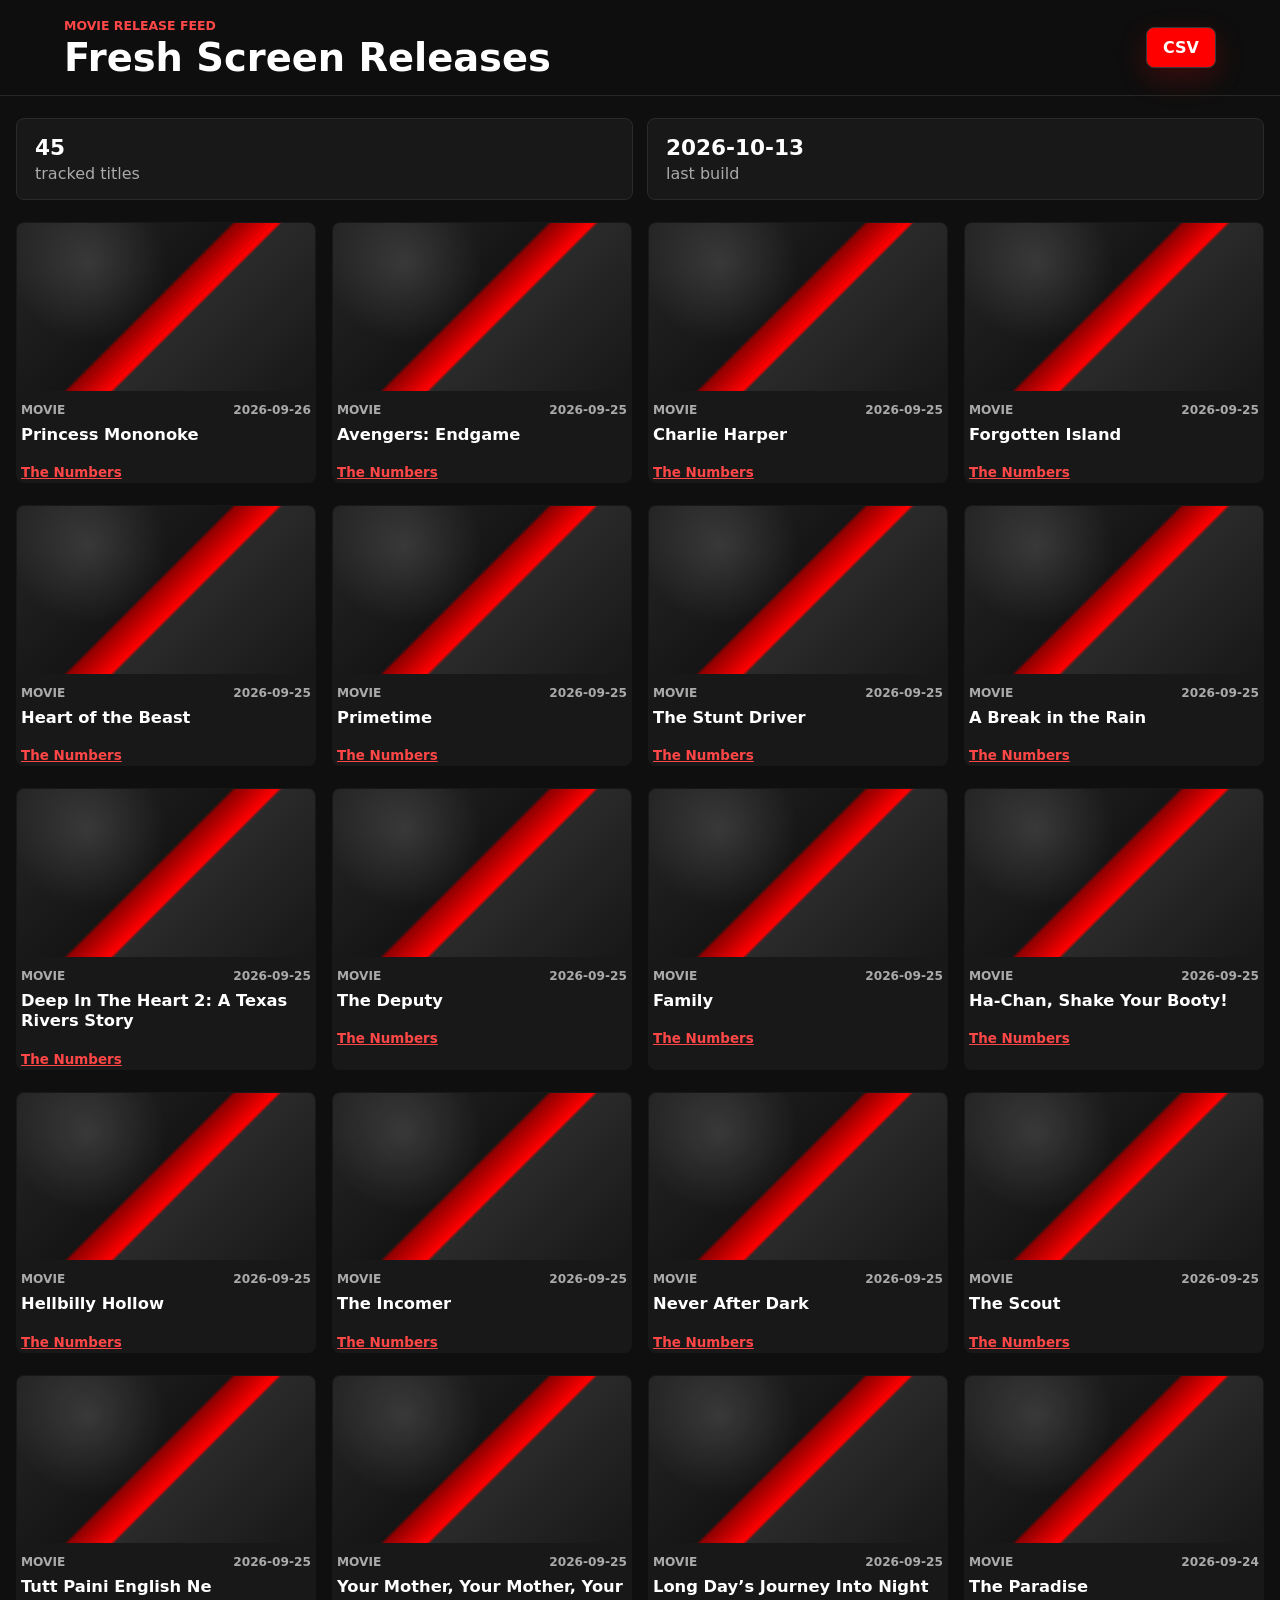
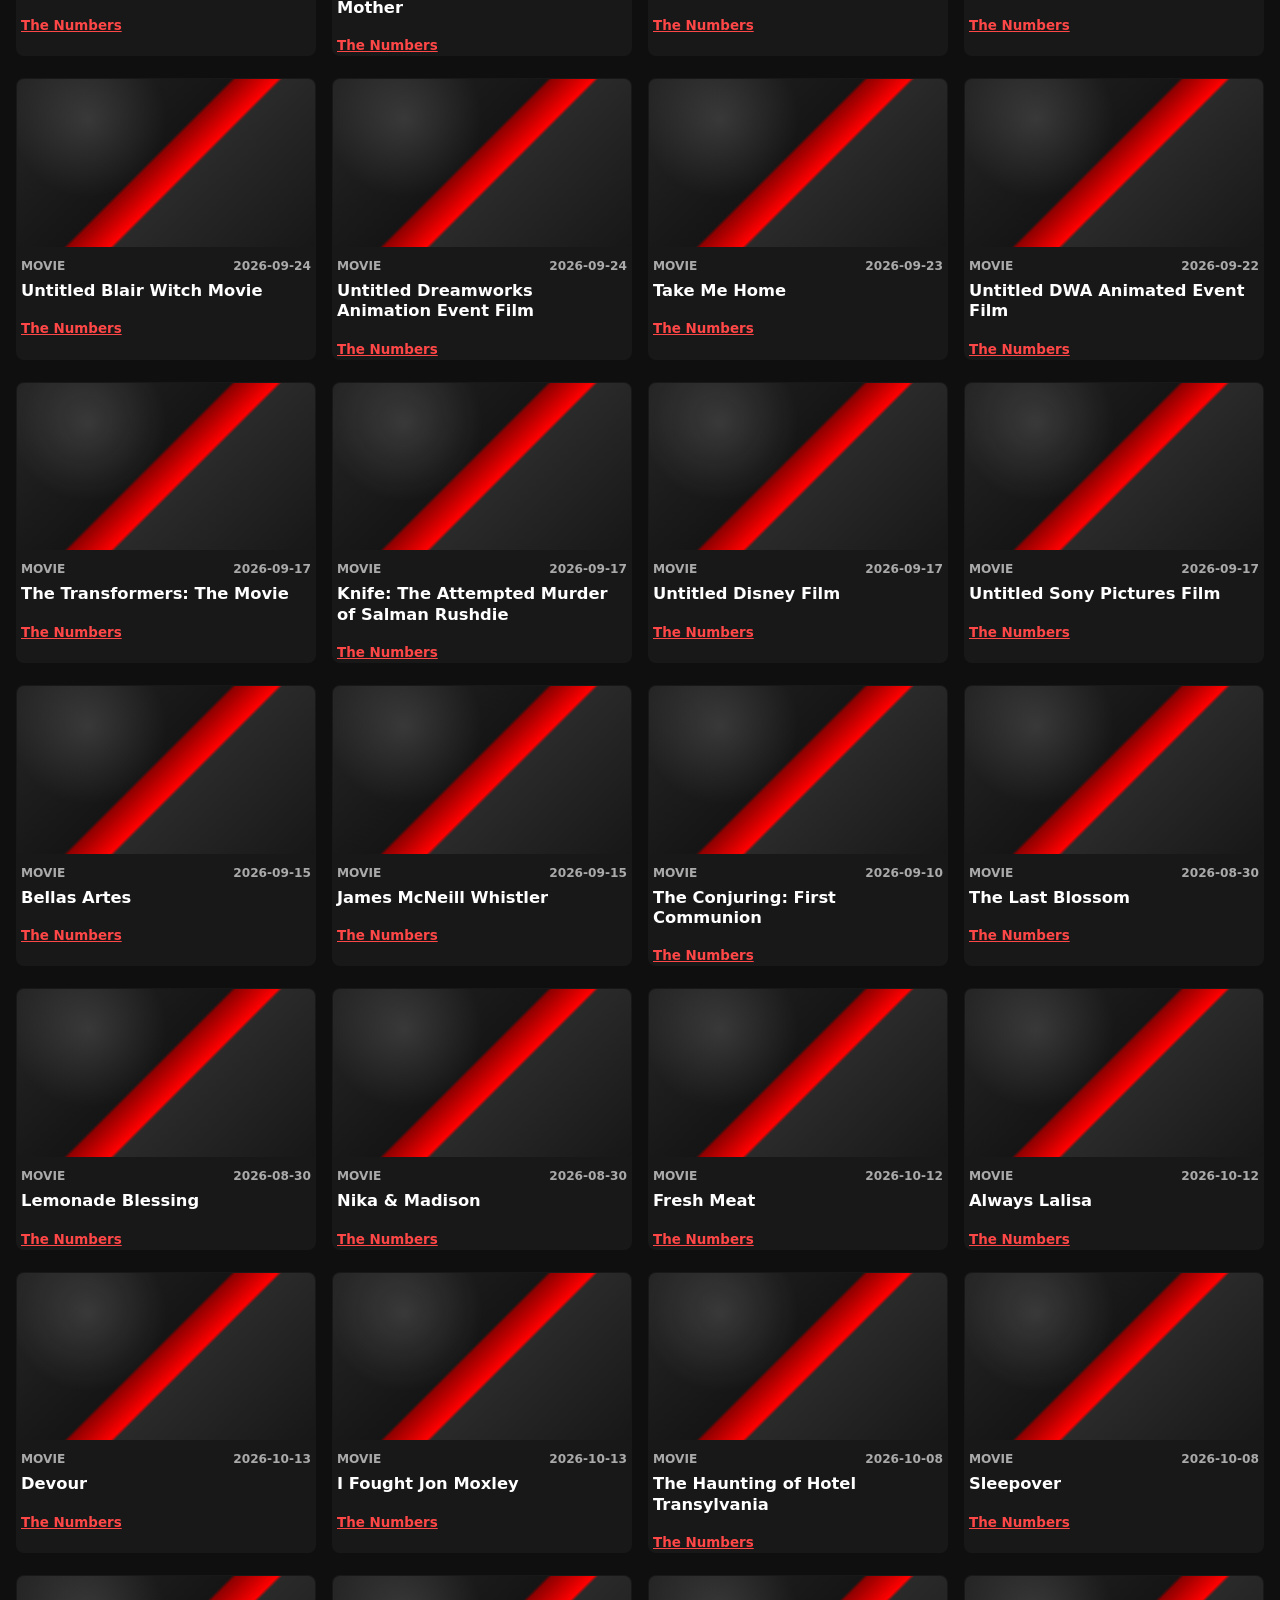
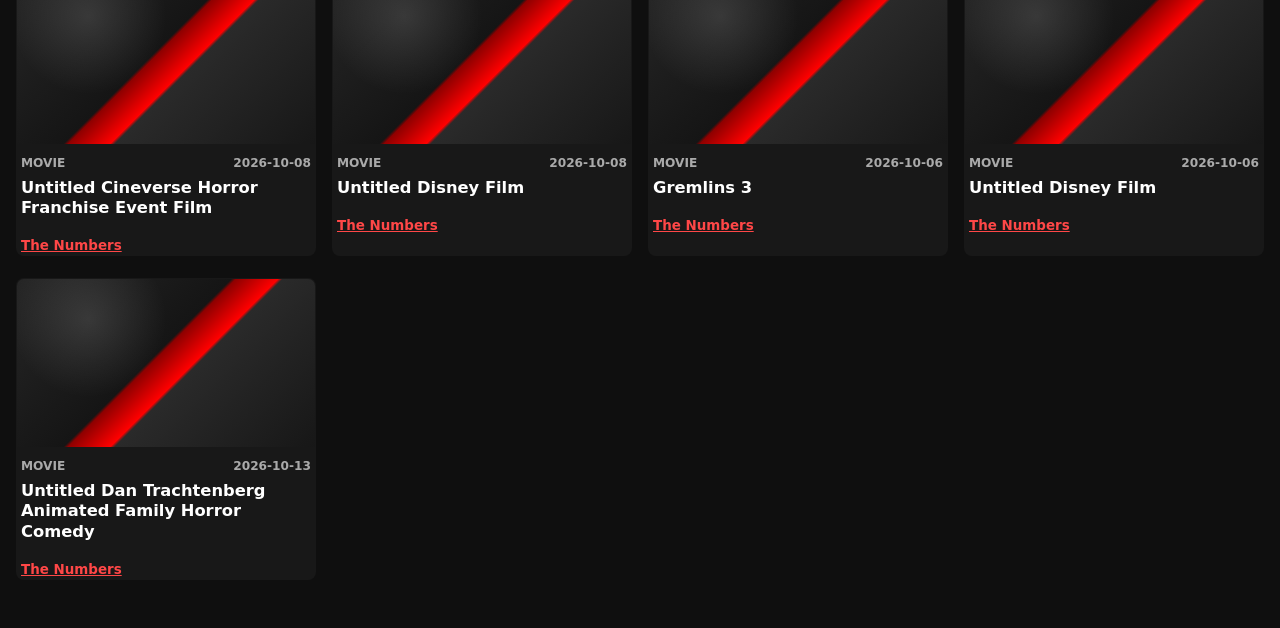
<file: index.html>
<!doctype html>
<html lang="en">
<head>
  <meta charset="utf-8">
  <meta name="viewport" content="width=device-width, initial-scale=1">
  <meta http-equiv="refresh" content="0; url=docs/">
  <title>Fresh Screen Releases</title>
  <link rel="canonical" href="docs/">
</head>
<body>
  <p><a href="docs/">Open Fresh Screen Releases</a></p>
</body>
</html>
</file>
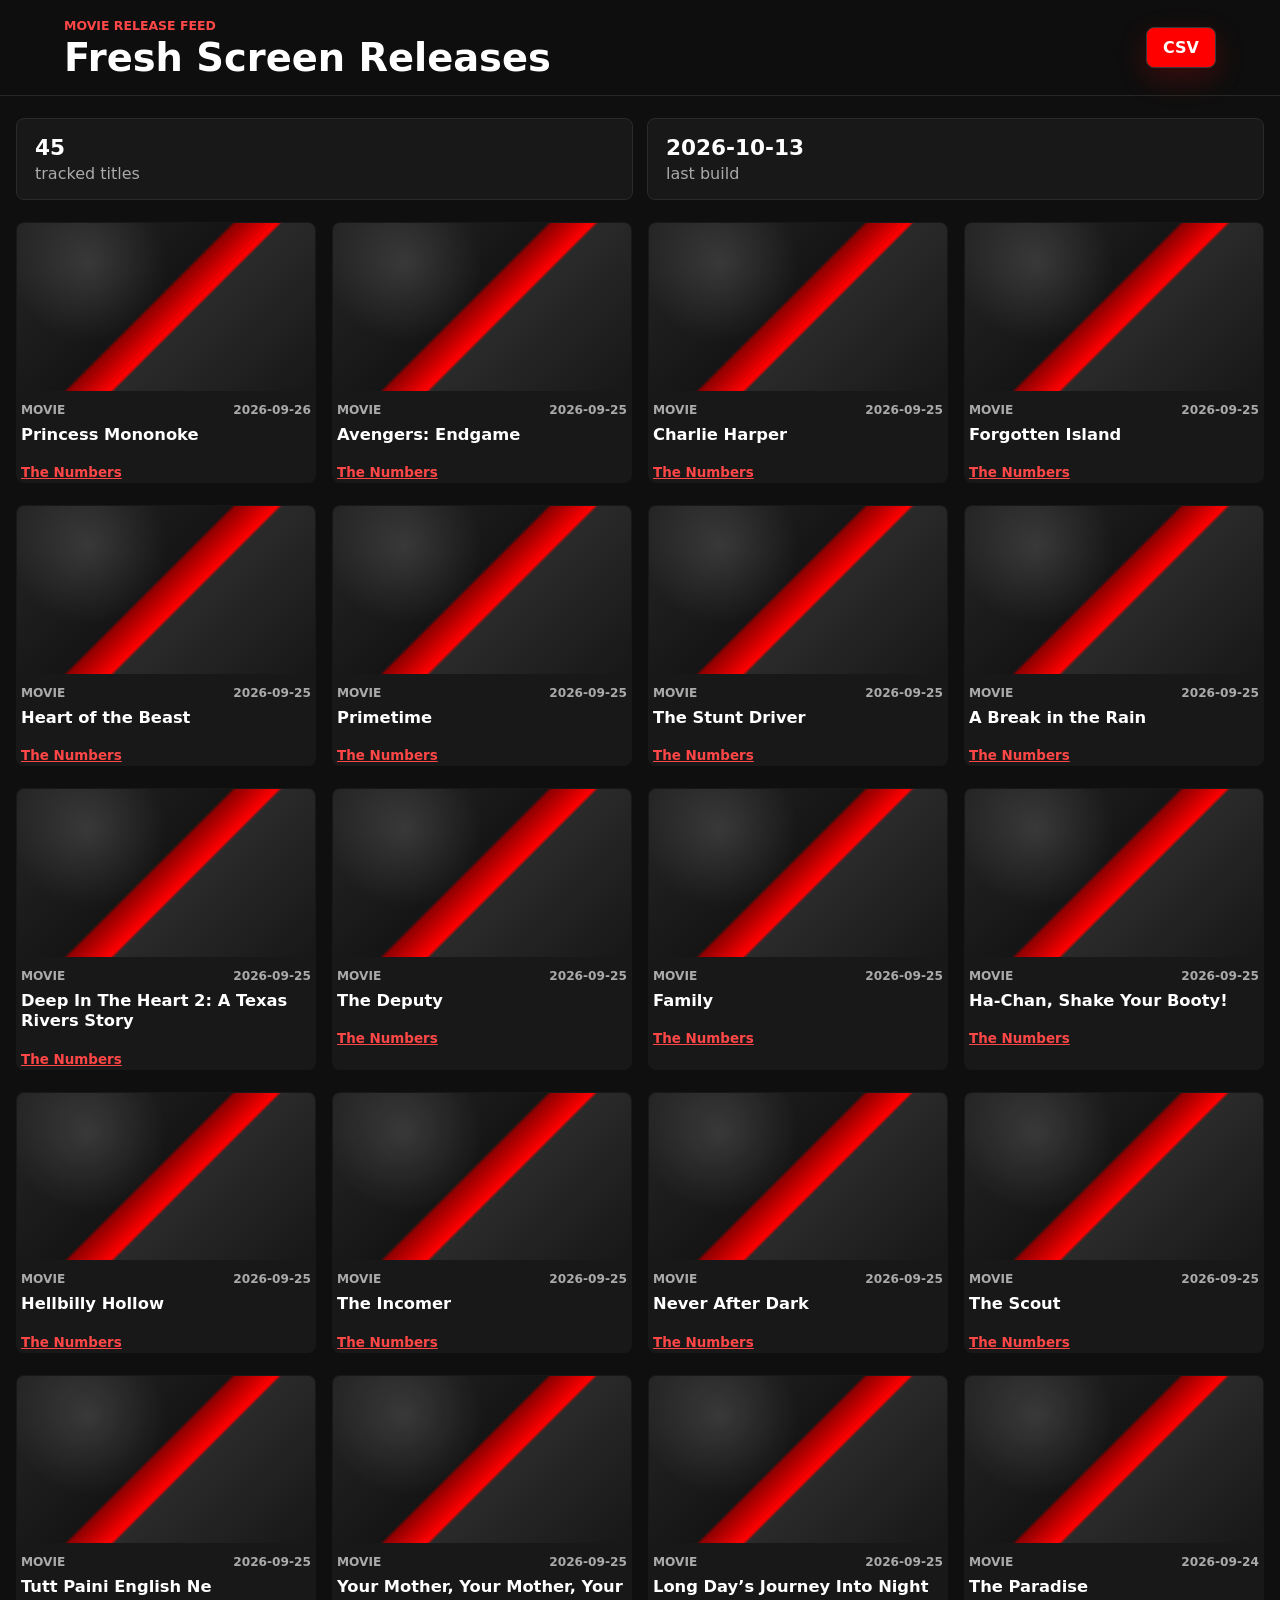
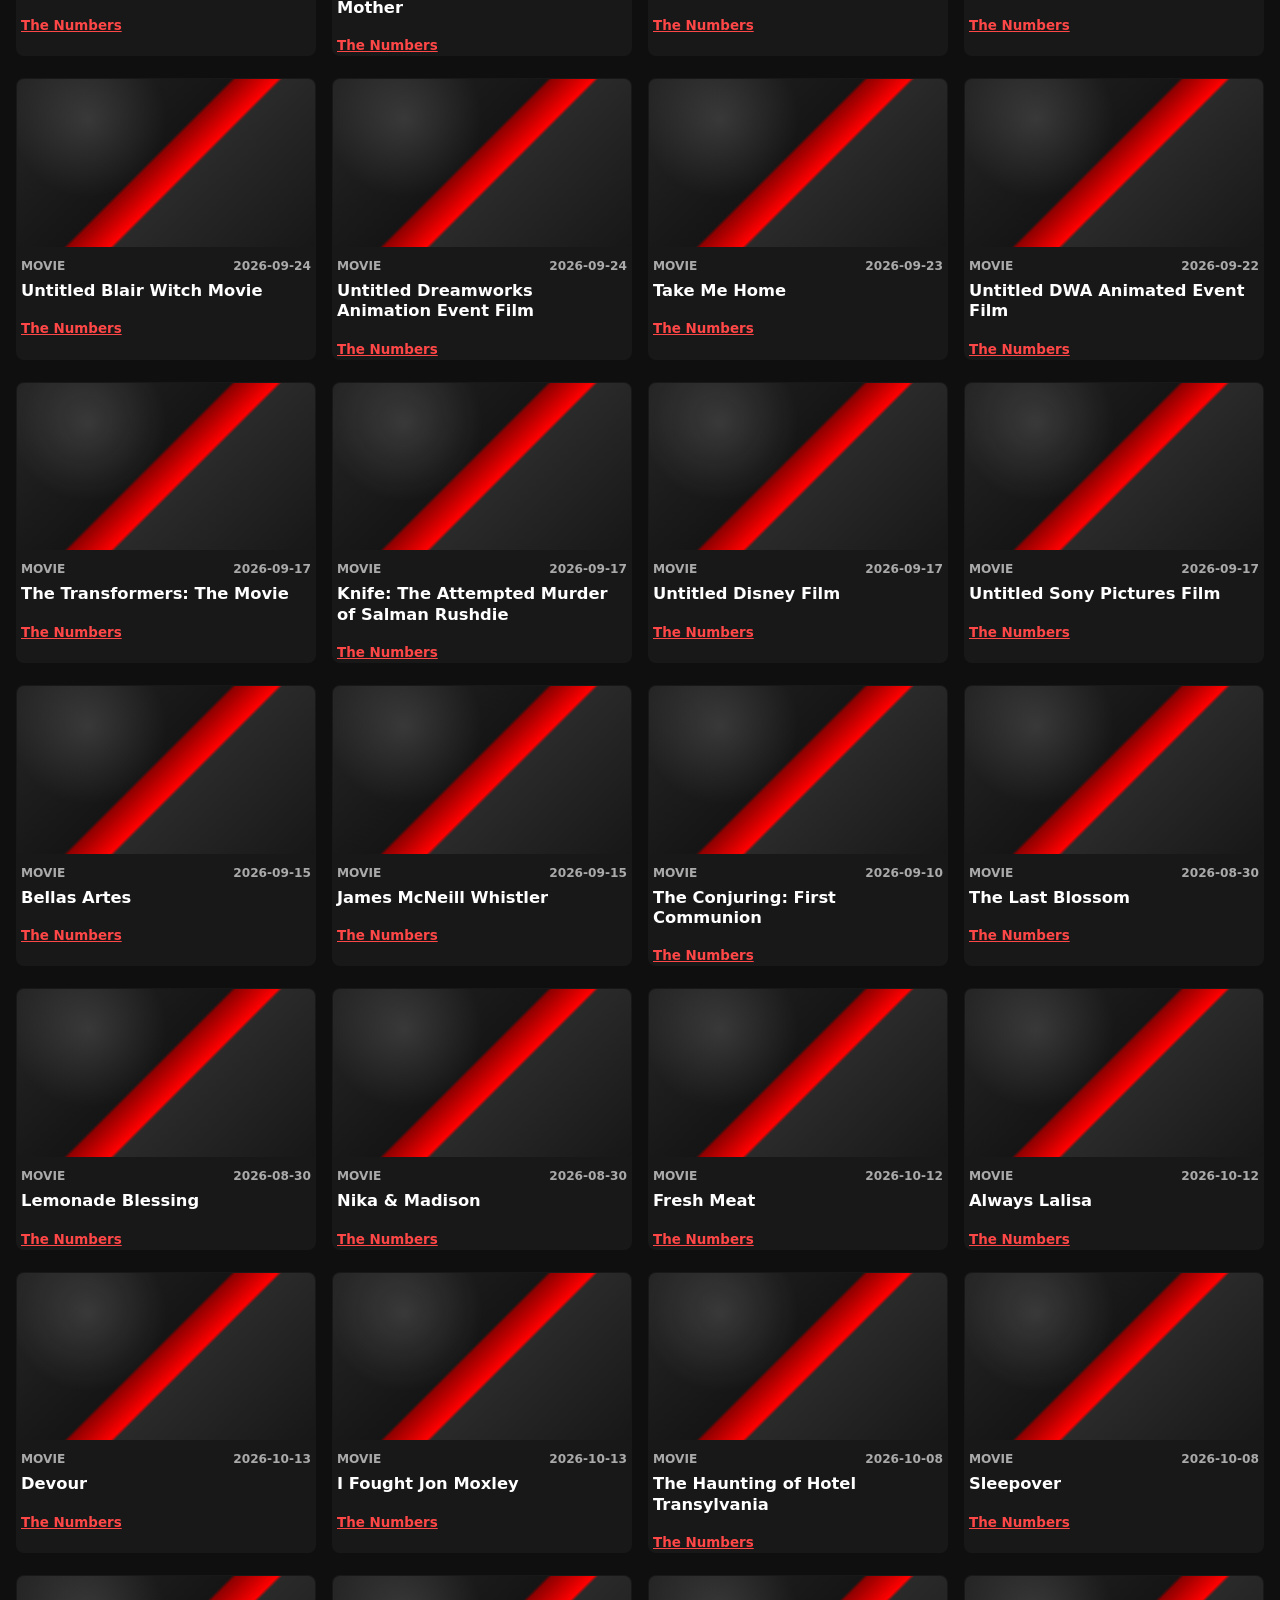
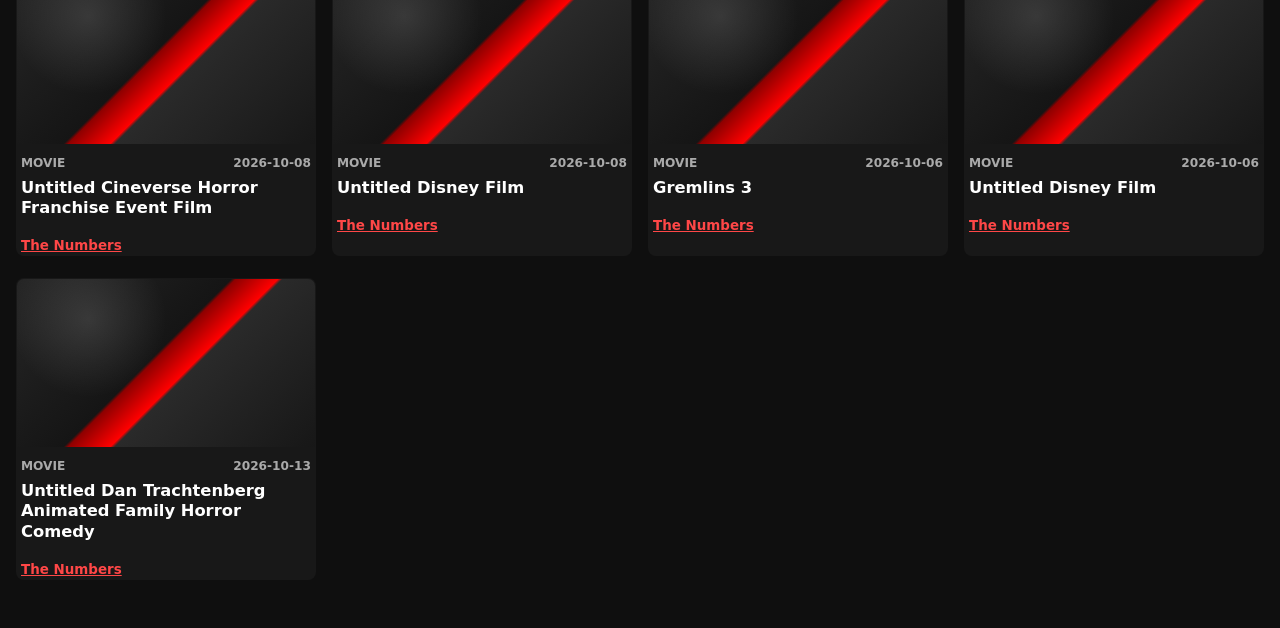
<file: docs/index.html>
<!doctype html>
<html lang="en">
<head>
  <meta charset="utf-8">
  <meta name="viewport" content="width=device-width, initial-scale=1">
  <title>Fresh Screen Releases</title>
  <link rel="stylesheet" href="style.css">
</head>
<body>
  <header class="topbar">
    <div>
      <p class="eyebrow">Movie release feed</p>
      <h1>Fresh Screen Releases</h1>
    </div>
    <a class="csv-link" href="data/releases.csv">CSV</a>
  </header>
  <main>
    <section class="stats" aria-label="Feed stats">
      <div><strong>45</strong><span>tracked titles</span></div>
      <div><strong>2026-10-13</strong><span>last build</span></div>
    </section>
    <section class="grid" aria-label="Movies">
      <article class="release-card">
  <div class="poster"><div class="poster-fallback"></div></div>
  <div class="release-copy">
    <div class="meta"><span>Movie</span><time datetime="2026-09-26">2026-09-26</time></div>
    <h2>Princess Mononoke</h2>
    <p></p>
    <footer><a href="https://www.the-numbers.com/movie/Princess-Mononoke-(1997-Japan)" target="_blank" rel="noopener">The Numbers</a></footer>
  </div>
</article>
<article class="release-card">
  <div class="poster"><div class="poster-fallback"></div></div>
  <div class="release-copy">
    <div class="meta"><span>Movie</span><time datetime="2026-09-25">2026-09-25</time></div>
    <h2>Avengers: Endgame</h2>
    <p></p>
    <footer><a href="https://www.the-numbers.com/movie/Avengers-Endgame-(2019)" target="_blank" rel="noopener">The Numbers</a></footer>
  </div>
</article>
<article class="release-card">
  <div class="poster"><div class="poster-fallback"></div></div>
  <div class="release-copy">
    <div class="meta"><span>Movie</span><time datetime="2026-09-25">2026-09-25</time></div>
    <h2>Charlie Harper</h2>
    <p></p>
    <footer><a href="https://www.the-numbers.com/movie/Charlie-Harper-(2026)" target="_blank" rel="noopener">The Numbers</a></footer>
  </div>
</article>
<article class="release-card">
  <div class="poster"><div class="poster-fallback"></div></div>
  <div class="release-copy">
    <div class="meta"><span>Movie</span><time datetime="2026-09-25">2026-09-25</time></div>
    <h2>Forgotten Island</h2>
    <p></p>
    <footer><a href="https://www.the-numbers.com/movie/Forgotten-Island-(2026)" target="_blank" rel="noopener">The Numbers</a></footer>
  </div>
</article>
<article class="release-card">
  <div class="poster"><div class="poster-fallback"></div></div>
  <div class="release-copy">
    <div class="meta"><span>Movie</span><time datetime="2026-09-25">2026-09-25</time></div>
    <h2>Heart of the Beast</h2>
    <p></p>
    <footer><a href="https://www.the-numbers.com/movie/Heart-of-the-Beast-(2026)" target="_blank" rel="noopener">The Numbers</a></footer>
  </div>
</article>
<article class="release-card">
  <div class="poster"><div class="poster-fallback"></div></div>
  <div class="release-copy">
    <div class="meta"><span>Movie</span><time datetime="2026-09-25">2026-09-25</time></div>
    <h2>Primetime</h2>
    <p></p>
    <footer><a href="https://www.the-numbers.com/movie/Primetime-(2026)" target="_blank" rel="noopener">The Numbers</a></footer>
  </div>
</article>
<article class="release-card">
  <div class="poster"><div class="poster-fallback"></div></div>
  <div class="release-copy">
    <div class="meta"><span>Movie</span><time datetime="2026-09-25">2026-09-25</time></div>
    <h2>The Stunt Driver</h2>
    <p></p>
    <footer><a href="https://www.the-numbers.com/movie/Stunt-Driver-The-(2026)" target="_blank" rel="noopener">The Numbers</a></footer>
  </div>
</article>
<article class="release-card">
  <div class="poster"><div class="poster-fallback"></div></div>
  <div class="release-copy">
    <div class="meta"><span>Movie</span><time datetime="2026-09-25">2026-09-25</time></div>
    <h2>A Break in the Rain</h2>
    <p></p>
    <footer><a href="https://www.the-numbers.com/movie/Break-in-the-Rain-A-(2026)" target="_blank" rel="noopener">The Numbers</a></footer>
  </div>
</article>
<article class="release-card">
  <div class="poster"><div class="poster-fallback"></div></div>
  <div class="release-copy">
    <div class="meta"><span>Movie</span><time datetime="2026-09-25">2026-09-25</time></div>
    <h2>Deep In The Heart 2: A Texas Rivers Story</h2>
    <p></p>
    <footer><a href="https://www.the-numbers.com/movie/Deep-In-The-Heart-2-A-Texas-Rivers-Story-(2026)" target="_blank" rel="noopener">The Numbers</a></footer>
  </div>
</article>
<article class="release-card">
  <div class="poster"><div class="poster-fallback"></div></div>
  <div class="release-copy">
    <div class="meta"><span>Movie</span><time datetime="2026-09-25">2026-09-25</time></div>
    <h2>The Deputy</h2>
    <p></p>
    <footer><a href="https://www.the-numbers.com/movie/Deputy-The-(2026)" target="_blank" rel="noopener">The Numbers</a></footer>
  </div>
</article>
<article class="release-card">
  <div class="poster"><div class="poster-fallback"></div></div>
  <div class="release-copy">
    <div class="meta"><span>Movie</span><time datetime="2026-09-25">2026-09-25</time></div>
    <h2>Family</h2>
    <p></p>
    <footer><a href="https://www.the-numbers.com/movie/Family-(2026)" target="_blank" rel="noopener">The Numbers</a></footer>
  </div>
</article>
<article class="release-card">
  <div class="poster"><div class="poster-fallback"></div></div>
  <div class="release-copy">
    <div class="meta"><span>Movie</span><time datetime="2026-09-25">2026-09-25</time></div>
    <h2>Ha-Chan, Shake Your Booty!</h2>
    <p></p>
    <footer><a href="https://www.the-numbers.com/movie/Ha-Chan-Shake-Your-Booty-(2026)" target="_blank" rel="noopener">The Numbers</a></footer>
  </div>
</article>
<article class="release-card">
  <div class="poster"><div class="poster-fallback"></div></div>
  <div class="release-copy">
    <div class="meta"><span>Movie</span><time datetime="2026-09-25">2026-09-25</time></div>
    <h2>Hellbilly Hollow</h2>
    <p></p>
    <footer><a href="https://www.the-numbers.com/movie/Hellbilly-Hollow-(2026)" target="_blank" rel="noopener">The Numbers</a></footer>
  </div>
</article>
<article class="release-card">
  <div class="poster"><div class="poster-fallback"></div></div>
  <div class="release-copy">
    <div class="meta"><span>Movie</span><time datetime="2026-09-25">2026-09-25</time></div>
    <h2>The Incomer</h2>
    <p></p>
    <footer><a href="https://www.the-numbers.com/movie/Incomer-The-(2026-United-Kingdom)" target="_blank" rel="noopener">The Numbers</a></footer>
  </div>
</article>
<article class="release-card">
  <div class="poster"><div class="poster-fallback"></div></div>
  <div class="release-copy">
    <div class="meta"><span>Movie</span><time datetime="2026-09-25">2026-09-25</time></div>
    <h2>Never After Dark</h2>
    <p></p>
    <footer><a href="https://www.the-numbers.com/movie/Never-After-Dark-(2026-Japan)" target="_blank" rel="noopener">The Numbers</a></footer>
  </div>
</article>
<article class="release-card">
  <div class="poster"><div class="poster-fallback"></div></div>
  <div class="release-copy">
    <div class="meta"><span>Movie</span><time datetime="2026-09-25">2026-09-25</time></div>
    <h2>The Scout</h2>
    <p></p>
    <footer><a href="https://www.the-numbers.com/movie/Scout-The-(2026)" target="_blank" rel="noopener">The Numbers</a></footer>
  </div>
</article>
<article class="release-card">
  <div class="poster"><div class="poster-fallback"></div></div>
  <div class="release-copy">
    <div class="meta"><span>Movie</span><time datetime="2026-09-25">2026-09-25</time></div>
    <h2>Tutt Paini English Ne</h2>
    <p></p>
    <footer><a href="https://www.the-numbers.com/movie/Tutt-Paini-English-Ne-(2026-India)" target="_blank" rel="noopener">The Numbers</a></footer>
  </div>
</article>
<article class="release-card">
  <div class="poster"><div class="poster-fallback"></div></div>
  <div class="release-copy">
    <div class="meta"><span>Movie</span><time datetime="2026-09-25">2026-09-25</time></div>
    <h2>Your Mother, Your Mother, Your Mother</h2>
    <p></p>
    <footer><a href="https://www.the-numbers.com/movie/Your-Mother-Your-Mother-Your-Mother-(2026)" target="_blank" rel="noopener">The Numbers</a></footer>
  </div>
</article>
<article class="release-card">
  <div class="poster"><div class="poster-fallback"></div></div>
  <div class="release-copy">
    <div class="meta"><span>Movie</span><time datetime="2026-09-25">2026-09-25</time></div>
    <h2>Long Day’s Journey Into Night</h2>
    <p></p>
    <footer><a href="https://www.the-numbers.com/movie/Long-Days-Journey-Into-Night-(2026)" target="_blank" rel="noopener">The Numbers</a></footer>
  </div>
</article>
<article class="release-card">
  <div class="poster"><div class="poster-fallback"></div></div>
  <div class="release-copy">
    <div class="meta"><span>Movie</span><time datetime="2026-09-24">2026-09-24</time></div>
    <h2>The Paradise</h2>
    <p></p>
    <footer><a href="https://www.the-numbers.com/movie/Paradise-The-(2026-India)" target="_blank" rel="noopener">The Numbers</a></footer>
  </div>
</article>
<article class="release-card">
  <div class="poster"><div class="poster-fallback"></div></div>
  <div class="release-copy">
    <div class="meta"><span>Movie</span><time datetime="2026-09-24">2026-09-24</time></div>
    <h2>Untitled Blair Witch Movie</h2>
    <p></p>
    <footer><a href="https://www.the-numbers.com/movie/Untitled-Blair-Witch-Movie-(2027)" target="_blank" rel="noopener">The Numbers</a></footer>
  </div>
</article>
<article class="release-card">
  <div class="poster"><div class="poster-fallback"></div></div>
  <div class="release-copy">
    <div class="meta"><span>Movie</span><time datetime="2026-09-24">2026-09-24</time></div>
    <h2>Untitled Dreamworks Animation Event Film</h2>
    <p></p>
    <footer><a href="https://www.the-numbers.com/movie/Untitled-Dreamworks-Animation-Event-Film-(2027-09-24)" target="_blank" rel="noopener">The Numbers</a></footer>
  </div>
</article>
<article class="release-card">
  <div class="poster"><div class="poster-fallback"></div></div>
  <div class="release-copy">
    <div class="meta"><span>Movie</span><time datetime="2026-09-23">2026-09-23</time></div>
    <h2>Take Me Home</h2>
    <p></p>
    <footer><a href="https://www.the-numbers.com/movie/Take-Me-Home-(2026)" target="_blank" rel="noopener">The Numbers</a></footer>
  </div>
</article>
<article class="release-card">
  <div class="poster"><div class="poster-fallback"></div></div>
  <div class="release-copy">
    <div class="meta"><span>Movie</span><time datetime="2026-09-22">2026-09-22</time></div>
    <h2>Untitled DWA Animated Event Film</h2>
    <p></p>
    <footer><a href="https://www.the-numbers.com/movie/Untitled-DWA-Animated-Event-Film-(2028-09-22)" target="_blank" rel="noopener">The Numbers</a></footer>
  </div>
</article>
<article class="release-card">
  <div class="poster"><div class="poster-fallback"></div></div>
  <div class="release-copy">
    <div class="meta"><span>Movie</span><time datetime="2026-09-17">2026-09-17</time></div>
    <h2>The Transformers: The Movie</h2>
    <p></p>
    <footer><a href="https://www.the-numbers.com/movie/Transformers-The-Movie-The-(1986)" target="_blank" rel="noopener">The Numbers</a></footer>
  </div>
</article>
<article class="release-card">
  <div class="poster"><div class="poster-fallback"></div></div>
  <div class="release-copy">
    <div class="meta"><span>Movie</span><time datetime="2026-09-17">2026-09-17</time></div>
    <h2>Knife: The Attempted Murder of Salman Rushdie</h2>
    <p></p>
    <footer><a href="https://www.the-numbers.com/movie/Knife-The-Attempted-Murder-of-Salman-Rushdie-(2026)" target="_blank" rel="noopener">The Numbers</a></footer>
  </div>
</article>
<article class="release-card">
  <div class="poster"><div class="poster-fallback"></div></div>
  <div class="release-copy">
    <div class="meta"><span>Movie</span><time datetime="2026-09-17">2026-09-17</time></div>
    <h2>Untitled Disney Film</h2>
    <p></p>
    <footer><a href="https://www.the-numbers.com/movie/Untitled-Disney-Film-(2027-09-17)" target="_blank" rel="noopener">The Numbers</a></footer>
  </div>
</article>
<article class="release-card">
  <div class="poster"><div class="poster-fallback"></div></div>
  <div class="release-copy">
    <div class="meta"><span>Movie</span><time datetime="2026-09-17">2026-09-17</time></div>
    <h2>Untitled Sony Pictures Film</h2>
    <p></p>
    <footer><a href="https://www.the-numbers.com/movie/Untitled-Sony-Pictures-Film-(2027-09-17)" target="_blank" rel="noopener">The Numbers</a></footer>
  </div>
</article>
<article class="release-card">
  <div class="poster"><div class="poster-fallback"></div></div>
  <div class="release-copy">
    <div class="meta"><span>Movie</span><time datetime="2026-09-15">2026-09-15</time></div>
    <h2>Bellas Artes</h2>
    <p></p>
    <footer><a href="https://www.the-numbers.com/movie/Juan-Gabriel-Mi-primer-Bellas-Artes-(2026-Mexico)" target="_blank" rel="noopener">The Numbers</a></footer>
  </div>
</article>
<article class="release-card">
  <div class="poster"><div class="poster-fallback"></div></div>
  <div class="release-copy">
    <div class="meta"><span>Movie</span><time datetime="2026-09-15">2026-09-15</time></div>
    <h2>James McNeill Whistler</h2>
    <p></p>
    <footer><a href="https://www.the-numbers.com/movie/James-McNeill-Whistler-(2026-United-Kingdom)" target="_blank" rel="noopener">The Numbers</a></footer>
  </div>
</article>
<article class="release-card">
  <div class="poster"><div class="poster-fallback"></div></div>
  <div class="release-copy">
    <div class="meta"><span>Movie</span><time datetime="2026-09-10">2026-09-10</time></div>
    <h2>The Conjuring: First Communion</h2>
    <p></p>
    <footer><a href="https://www.the-numbers.com/movie/Conjuring-The-First-Communion-(2027)" target="_blank" rel="noopener">The Numbers</a></footer>
  </div>
</article>
<article class="release-card">
  <div class="poster"><div class="poster-fallback"></div></div>
  <div class="release-copy">
    <div class="meta"><span>Movie</span><time datetime="2026-08-30">2026-08-30</time></div>
    <h2>The Last Blossom</h2>
    <p></p>
    <footer><a href="https://www.the-numbers.com/movie/Last-Blossom-The-(2025-Japan)" target="_blank" rel="noopener">The Numbers</a></footer>
  </div>
</article>
<article class="release-card">
  <div class="poster"><div class="poster-fallback"></div></div>
  <div class="release-copy">
    <div class="meta"><span>Movie</span><time datetime="2026-08-30">2026-08-30</time></div>
    <h2>Lemonade Blessing</h2>
    <p></p>
    <footer><a href="https://www.the-numbers.com/movie/Lemonade-Blessing-(2026)" target="_blank" rel="noopener">The Numbers</a></footer>
  </div>
</article>
<article class="release-card">
  <div class="poster"><div class="poster-fallback"></div></div>
  <div class="release-copy">
    <div class="meta"><span>Movie</span><time datetime="2026-08-30">2026-08-30</time></div>
    <h2>Nika &amp; Madison</h2>
    <p></p>
    <footer><a href="https://www.the-numbers.com/movie/Nika-and-Madison-(2026-Canada)" target="_blank" rel="noopener">The Numbers</a></footer>
  </div>
</article>
<article class="release-card">
  <div class="poster"><div class="poster-fallback"></div></div>
  <div class="release-copy">
    <div class="meta"><span>Movie</span><time datetime="2026-10-12">2026-10-12</time></div>
    <h2>Fresh Meat</h2>
    <p></p>
    <footer><a href="https://www.the-numbers.com/movie/Fresh-Meat-(2026-Canada)" target="_blank" rel="noopener">The Numbers</a></footer>
  </div>
</article>
<article class="release-card">
  <div class="poster"><div class="poster-fallback"></div></div>
  <div class="release-copy">
    <div class="meta"><span>Movie</span><time datetime="2026-10-12">2026-10-12</time></div>
    <h2>Always Lalisa</h2>
    <p></p>
    <footer><a href="https://www.the-numbers.com/movie/Always-Lalisa-(2026)" target="_blank" rel="noopener">The Numbers</a></footer>
  </div>
</article>
<article class="release-card">
  <div class="poster"><div class="poster-fallback"></div></div>
  <div class="release-copy">
    <div class="meta"><span>Movie</span><time datetime="2026-10-13">2026-10-13</time></div>
    <h2>Devour</h2>
    <p></p>
    <footer><a href="https://www.the-numbers.com/movie/Devour-(2026)" target="_blank" rel="noopener">The Numbers</a></footer>
  </div>
</article>
<article class="release-card">
  <div class="poster"><div class="poster-fallback"></div></div>
  <div class="release-copy">
    <div class="meta"><span>Movie</span><time datetime="2026-10-13">2026-10-13</time></div>
    <h2>I Fought Jon Moxley</h2>
    <p></p>
    <footer><a href="https://www.the-numbers.com/movie/I-Fought-Jon-Moxley-(2026)" target="_blank" rel="noopener">The Numbers</a></footer>
  </div>
</article>
<article class="release-card">
  <div class="poster"><div class="poster-fallback"></div></div>
  <div class="release-copy">
    <div class="meta"><span>Movie</span><time datetime="2026-10-08">2026-10-08</time></div>
    <h2>The Haunting of Hotel Transylvania</h2>
    <p></p>
    <footer><a href="https://www.the-numbers.com/movie/Haunting-of-Hotel-Transylvania-The-(2027)" target="_blank" rel="noopener">The Numbers</a></footer>
  </div>
</article>
<article class="release-card">
  <div class="poster"><div class="poster-fallback"></div></div>
  <div class="release-copy">
    <div class="meta"><span>Movie</span><time datetime="2026-10-08">2026-10-08</time></div>
    <h2>Sleepover</h2>
    <p></p>
    <footer><a href="https://www.the-numbers.com/movie/Sleepover-(2027)" target="_blank" rel="noopener">The Numbers</a></footer>
  </div>
</article>
<article class="release-card">
  <div class="poster"><div class="poster-fallback"></div></div>
  <div class="release-copy">
    <div class="meta"><span>Movie</span><time datetime="2026-10-08">2026-10-08</time></div>
    <h2>Untitled Cineverse Horror Franchise Event Film</h2>
    <p></p>
    <footer><a href="https://www.the-numbers.com/movie/Untitled-Cineverse-Horror-Franchise-Event-Film-(2027-10-08)" target="_blank" rel="noopener">The Numbers</a></footer>
  </div>
</article>
<article class="release-card">
  <div class="poster"><div class="poster-fallback"></div></div>
  <div class="release-copy">
    <div class="meta"><span>Movie</span><time datetime="2026-10-08">2026-10-08</time></div>
    <h2>Untitled Disney Film</h2>
    <p></p>
    <footer><a href="https://www.the-numbers.com/movie/Untitled-Disney-Film-(2027-10-08)" target="_blank" rel="noopener">The Numbers</a></footer>
  </div>
</article>
<article class="release-card">
  <div class="poster"><div class="poster-fallback"></div></div>
  <div class="release-copy">
    <div class="meta"><span>Movie</span><time datetime="2026-10-06">2026-10-06</time></div>
    <h2>Gremlins 3</h2>
    <p></p>
    <footer><a href="https://www.the-numbers.com/movie/Gremlins-3-(2028)" target="_blank" rel="noopener">The Numbers</a></footer>
  </div>
</article>
<article class="release-card">
  <div class="poster"><div class="poster-fallback"></div></div>
  <div class="release-copy">
    <div class="meta"><span>Movie</span><time datetime="2026-10-06">2026-10-06</time></div>
    <h2>Untitled Disney Film</h2>
    <p></p>
    <footer><a href="https://www.the-numbers.com/movie/Untitled-Disney-Film-(2028-10-06)" target="_blank" rel="noopener">The Numbers</a></footer>
  </div>
</article>
<article class="release-card">
  <div class="poster"><div class="poster-fallback"></div></div>
  <div class="release-copy">
    <div class="meta"><span>Movie</span><time datetime="2026-10-13">2026-10-13</time></div>
    <h2>Untitled Dan Trachtenberg Animated Family Horror Comedy</h2>
    <p></p>
    <footer><a href="https://www.the-numbers.com/movie/Untitled-Dan-Trachtenberg-Animated-Family-Horror-Comedy-(2028)" target="_blank" rel="noopener">The Numbers</a></footer>
  </div>
</article>
    </section>
  </main>
</body>
</html>
</file>
<file: docs/style.css>
* {
  box-sizing: border-box;
}

body {
  margin: 0;
  font-family: Inter, ui-sans-serif, system-ui, -apple-system, BlinkMacSystemFont, "Segoe UI", sans-serif;
  background: #0f0f0f;
  color: #f1f1f1;
}

a {
  color: inherit;
}

.topbar {
  display: flex;
  align-items: center;
  justify-content: space-between;
  gap: 24px;
  position: sticky;
  top: 0;
  z-index: 2;
  padding: 18px clamp(18px, 5vw, 64px);
  background: rgba(15, 15, 15, 0.94);
  border-bottom: 1px solid #272727;
  backdrop-filter: blur(14px);
}

.eyebrow {
  margin: 0 0 6px;
  color: #ff4747;
  font-size: 0.78rem;
  font-weight: 700;
  letter-spacing: 0;
  text-transform: uppercase;
}

h1 {
  margin: 0;
  font-size: clamp(1.65rem, 3vw, 3.2rem);
  line-height: 1;
  color: #ffffff;
}

.csv-link {
  min-height: 40px;
  padding: 10px 16px;
  border: 1px solid #3a3a3a;
  border-radius: 8px;
  text-decoration: none;
  font-weight: 700;
  background: #ff0000;
  color: #ffffff;
  box-shadow: 0 10px 30px rgba(255, 0, 0, 0.2);
  transition: background 0.18s ease, transform 0.18s ease;
}

.csv-link:hover {
  background: #cc0000;
  transform: translateY(-1px);
}

main {
  width: min(1320px, calc(100% - 32px));
  margin: 0 auto;
  padding: 22px 0 48px;
}

.stats {
  display: grid;
  grid-template-columns: repeat(2, minmax(0, 1fr));
  gap: 14px;
  margin-bottom: 22px;
}

.stats div {
  padding: 16px 18px;
  background: #181818;
  border: 1px solid #2b2b2b;
  border-radius: 8px;
}

.stats strong,
.stats span {
  display: block;
}

.stats strong {
  font-size: 1.35rem;
  color: #ffffff;
}

.stats span {
  margin-top: 4px;
  color: #aaaaaa;
}

.grid {
  display: grid;
  grid-template-columns: repeat(auto-fill, minmax(260px, 1fr));
  gap: 22px 16px;
}

.release-card {
  display: flex;
  flex-direction: column;
  min-height: 100%;
  overflow: hidden;
  background: #181818;
  border: 1px solid transparent;
  border-radius: 8px;
  transition: transform 0.18s ease, border-color 0.18s ease, background 0.18s ease;
}

.release-card:hover {
  transform: translateY(-3px);
  background: #202020;
  border-color: #3a3a3a;
}

.poster {
  aspect-ratio: 16 / 9;
  background: #242424;
}

.poster img,
.poster-fallback {
  display: block;
  width: 100%;
  height: 100%;
  object-fit: cover;
}

.poster-fallback {
  background:
    radial-gradient(circle at 24% 24%, rgba(255, 255, 255, 0.12), transparent 30%),
    linear-gradient(135deg, #262626 0%, #151515 46%, #8f0000 47%, #ff0000 56%, #2a2a2a 57%, #171717 100%);
}

.release-copy {
  display: flex;
  flex-direction: column;
  min-width: 0;
  padding: 12px 4px 2px;
}

.meta {
  display: flex;
  justify-content: space-between;
  gap: 10px;
  color: #aaaaaa;
  font-size: 0.76rem;
  font-weight: 700;
  text-transform: uppercase;
}

h2 {
  margin: 8px 0 8px;
  font-size: 1.02rem;
  line-height: 1.25;
  color: #ffffff;
}

.release-copy p {
  display: -webkit-box;
  flex: 1;
  margin: 0;
  overflow: hidden;
  color: #b9b9b9;
  font-size: 0.9rem;
  line-height: 1.45;
  -webkit-line-clamp: 3;
  -webkit-box-orient: vertical;
}

footer {
  margin-top: 12px;
  color: #ff4747;
  font-size: 0.84rem;
  font-weight: 700;
}

.empty {
  margin: 0;
  padding: 24px;
  background: #181818;
  border: 1px solid #2b2b2b;
  border-radius: 8px;
  color: #b9b9b9;
}

@media (max-width: 640px) {
  .topbar {
    display: block;
  }

  .csv-link {
    display: inline-flex;
    align-items: center;
    margin-top: 18px;
  }

  .stats {
    grid-template-columns: 1fr;
  }

  .grid {
    grid-template-columns: 1fr;
  }
}
</file>
